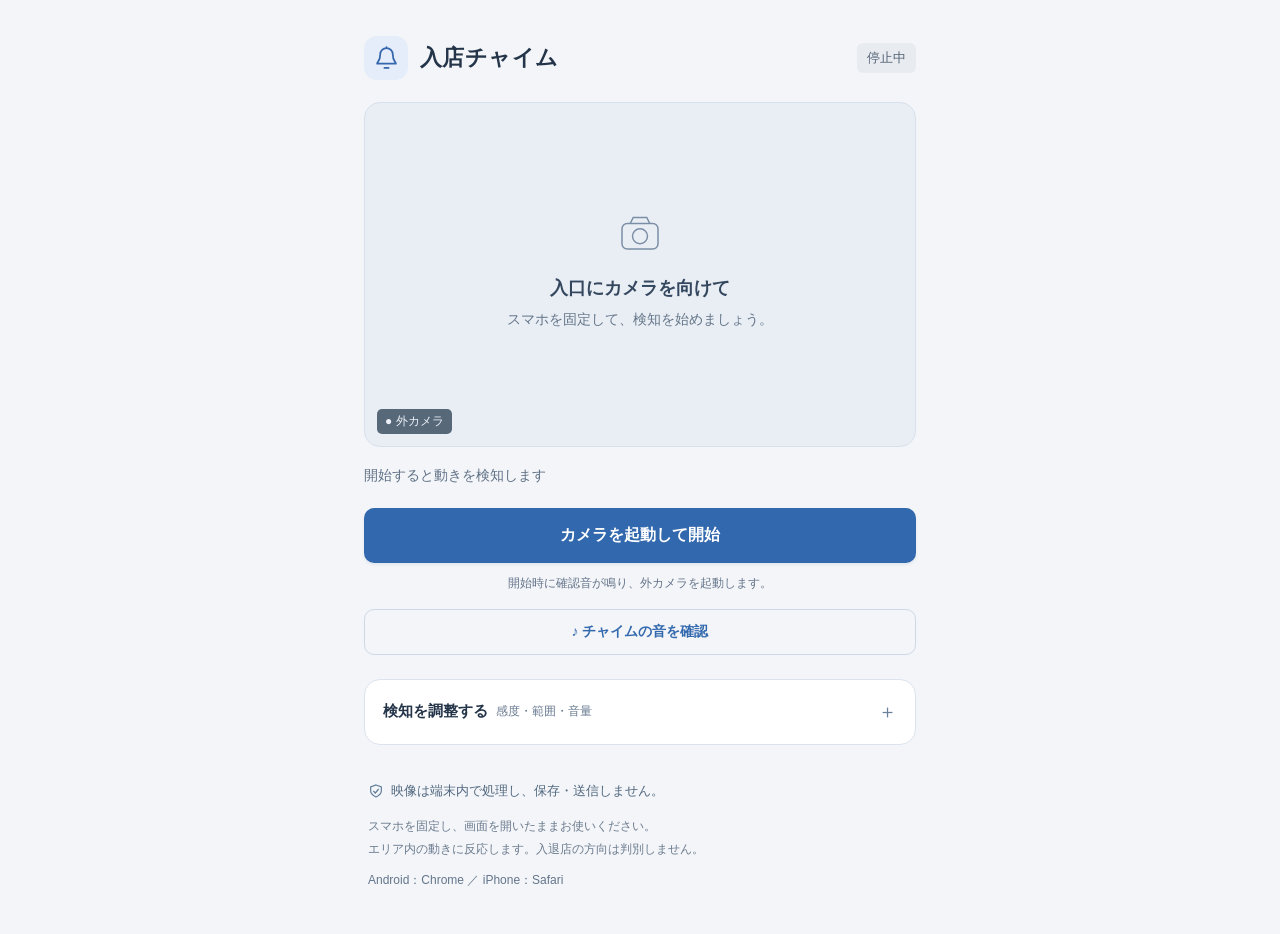
<file: index.html>
<!doctype html>
<html lang="ja"><head><meta charset="utf-8"><meta name="viewport" content="width=device-width, initial-scale=1, viewport-fit=cover"><meta name="theme-color" content="#f3f5f8"><title>入店チャイム — Entrance Chime</title><meta name="description" content="スマホの外カメラで動きを検知して、入店チャイムを鳴らします。"><link rel="icon" href="data:image/svg+xml,%3Csvg xmlns='http://www.w3.org/2000/svg' viewBox='0 0 32 32'%3E%3Crect width='32' height='32' rx='8' fill='%233268ad'/%3E%3Cpath d='M8 22h16l-3-5v-5a5 5 0 0 0-10 0v5z' fill='%23ffffff'/%3E%3Ccircle cx='16' cy='25' r='2' fill='%23ffffff'/%3E%3C/svg%3E"><link rel="stylesheet" href="style.css?v=5"></head>
<body><main><header><div class="brand"><span class="logo" aria-hidden="true"><svg viewBox="0 0 24 24" fill="none" stroke="currentColor" stroke-width="1.7" stroke-linecap="round" stroke-linejoin="round"><path d="M18 8a6 6 0 0 0-12 0c0 7-3 7-3 9h18c0-2-3-2-3-9M10 21h4M12 2V1"/></svg></span><div><h1>入店チャイム</h1></div></div><span id="badge" class="badge">停止中</span></header>
<section class="monitor" aria-label="カメラの映像"><video id="video" muted playsinline autoplay></video><div id="placeholder"><svg viewBox="0 0 64 64" width="56" fill="none" stroke="currentColor" stroke-width="2"><rect x="8" y="18" width="48" height="34" rx="7"/><circle cx="32" cy="35" r="10"/><path d="m19 18 4-8h18l4 8"/></svg><h2>入口にカメラを向けて</h2><p>スマホを固定して、検知を始めましょう。</p></div><div id="region"><span>検知エリア</span></div><div class="monitor-foot"><span>● <span id="cameraLabel">外カメラ</span></span></div></section>
<div class="status-row"><span id="status" role="status" aria-live="polite">開始すると動きを検知します</span></div><div class="meter" aria-label="動きの強さ" hidden><div id="meter"></div></div>
<p id="error" role="alert" hidden></p><button id="start" class="primary">カメラを起動して開始</button><p class="hint">開始時に確認音が鳴り、外カメラを起動します。</p><button id="test" class="secondary sound-test">♪ チャイムの音を確認</button>
<details class="settings"><summary>検知を調整する <span>感度・範囲・音量</span></summary><div class="settings-body"><label for="sensitivity">感度 <output id="sensitivityValue">標準</output></label><input id="sensitivity" type="range" min="1" max="5" value="3"><div class="ends"><span>小さな動きを無視</span><span>小さな動きも検知</span></div><div class="two"><div><label for="area">検知エリア</label><select id="area"><option value="center">中央</option><option value="left">左側</option><option value="right">右側</option><option value="full">全体</option></select></div><div><label for="cooldown">鳴らす間隔</label><select id="cooldown"><option value="3">3秒以上</option><option value="5" selected>5秒以上</option><option value="10">10秒以上</option></select></div></div><div class="custom-sound"><label for="soundFile">チャイムの音</label><p id="soundName" class="sound-name" role="status">標準音6種類からランダム再生</p><input id="soundFile" type="file" multiple accept=".wav,.mp3,audio/wav,audio/x-wav,audio/mpeg"><button id="resetSound" class="secondary" type="button" hidden>標準に戻す</button><p class="hint">WAV / MP3を複数選択できます（1ファイル20MBまで）。検知ごとに1曲をランダム再生します。ページを開き直すと標準に戻ります。</p></div><div class="sound-heading"><label for="volume">チャイムの音量 <output id="volumeValue">60%</output></label></div><input id="volume" type="range" min="0" max="100" value="60"><p class="hint">iPhoneの音量は端末の音量ボタンで調整してください。</p></div></details>
<footer><p><svg class="small-icon" viewBox="0 0 24 24" fill="none" stroke="currentColor" stroke-width="1.8" aria-hidden="true"><path d="m12 3 8 3v6c0 5-8 9-8 9s-8-4-8-9V6zM8 12l3 3 5-6"/></svg> 映像は端末内で処理し、保存・送信しません。</p><p>スマホを固定し、画面を開いたままお使いください。<br>エリア内の動きに反応します。入退店の方向は判別しません。<br><span class="browser-note">Android：Chrome ／ iPhone：Safari</span></p></footer></main><script type="module" src="app.js?v=5"></script></body></html>
</file>
<file: style.css>
:root{color-scheme:light;font-family:-apple-system,BlinkMacSystemFont,'Segoe UI','Noto Sans JP',sans-serif;color:#243449;background:#f3f5f8;font-size:16px}*{box-sizing:border-box}body{margin:0}main{max-width:600px;margin:0 auto;padding:28px 24px max(30px,env(safe-area-inset-bottom))}header,.brand,.status-row,.section-heading,.sound-heading{display:flex;align-items:center;justify-content:space-between;gap:12px}header{margin-bottom:24px}.brand{justify-content:flex-start}.logo{display:grid;place-items:center;background:#e5edfa;color:#3467ad;width:44px;height:44px;border-radius:13px;flex:none}.logo svg{width:25px;height:25px}.eyebrow{font-size:12px;color:#66758a;letter-spacing:.02em}h1{font-size:23px;margin:2px 0 0;font-weight:700;letter-spacing:.02em}.badge{font-size:13px;background:#e8ecf1;color:#526174;border-radius:6px;padding:6px 10px;white-space:nowrap}.badge.active{color:#146d4b;background:#e0f2e9}.monitor{position:relative;aspect-ratio:4/3;overflow:hidden;border-radius:16px;background:#e9eef4;border:1px solid #d7e0eb}video{width:100%;height:100%;object-fit:contain;background:#18222f;display:none}#placeholder{position:absolute;inset:0;display:flex;align-items:center;justify-content:center;flex-direction:column;color:#7b8ea6}#placeholder>svg{width:48px;height:48px;margin-bottom:3px}#placeholder h2{font-size:18px;color:#34475e;margin:15px 0 0;font-weight:650}#placeholder p{font-size:14px;color:#65768a;margin:8px 12px;text-align:center;line-height:1.7}#region{display:none;position:absolute;border:2px solid #67d5a3;border-radius:4px;pointer-events:none;box-shadow:0 0 0 900px #071b3255}#region span{position:absolute;top:8px;left:8px;font-size:12px;background:#143b32dd;padding:4px 8px;border-radius:4px;color:#e0fff1;white-space:nowrap}.monitor-foot{position:absolute;bottom:12px;left:12px;right:12px;display:flex;justify-content:space-between;font-size:12px;color:#edf2fa;pointer-events:none}.monitor-foot>span{background:#34485bcc;border-radius:5px;padding:4px 8px}.monitor.flash{border-color:#219367;box-shadow:0 0 0 3px #21936733}.status-row{margin-top:17px;font-size:14px;color:#607186;min-height:28px}.count{white-space:nowrap;font-size:12px;color:#66758a}.count strong{font-size:23px;color:#34475e;font-variant-numeric:tabular-nums}.meter{height:4px;background:#dde4ed;border-radius:4px;overflow:hidden;margin:10px 0 20px}#meter{height:100%;width:0;background:#4386c9;transition:width .15s}button,select,input{font:inherit}button{cursor:pointer;border:0;border-radius:10px;min-height:48px;font-weight:650}button:disabled{opacity:.55;cursor:wait}.primary{background:#3268ad;color:#fff;display:flex;justify-content:center;align-items:center;gap:14px;width:100%;padding:17px 18px;font-size:16px;box-shadow:0 2px 3px #1f4b8112}.primary:hover{background:#295a99}.primary.running{background:#fff;color:#3b526f;border:1px solid #bccbdc}.hint{text-align:center;font-size:12px;color:#64748a;line-height:1.8;margin:11px 0 26px}.settings{background:#fff;border:1px solid #dce3ec;border-radius:16px;padding:22px}h2{font-size:16px;margin:0}.section-heading{margin-bottom:23px}.section-heading>span{font-size:12px;color:#64748a}label{font-size:14px;font-weight:550;display:flex;justify-content:space-between;gap:12px;margin-bottom:10px}output{color:#3268ad;font-weight:600}input[type=range]{width:100%;accent-color:#3268ad;cursor:pointer;height:26px;margin:0}.ends{display:flex;justify-content:space-between;font-size:12px;color:#697b91;margin:4px 0 23px}.two{display:grid;grid-template-columns:1fr 1fr;gap:14px;margin-bottom:24px}select{width:100%;background:#f8fafd;border:1px solid #d1dbe7;border-radius:8px;color:#34475e;padding:11px 8px;min-height:46px;font-size:14px}.sound-heading{margin-bottom:10px;border-top:1px solid #e8edf3;padding-top:20px}.sound-heading label{margin:0;flex:1;flex-wrap:wrap;gap:4px 10px}.secondary{background:#edf3fb;color:#3268ad;padding:8px 13px;font-size:14px;white-space:nowrap}footer{padding:10px 4px 0;color:#6b7b8e;font-size:12px;line-height:1.9}footer p:first-child{color:#536980;font-size:13px;display:flex;align-items:center;gap:7px}.small-icon{color:#607c9b;width:16px;height:16px;flex:none}#error{padding:13px;background:#fff0e7;color:#92471e;border:1px solid #efd3c0;border-radius:10px;font-size:14px;line-height:1.7}button:focus-visible,select:focus-visible,input:focus-visible{outline:3px solid #193d70;outline-offset:3px}@media(min-width:800px){main{padding-top:36px}.monitor{aspect-ratio:16/10}}@media(max-width:380px){main{padding:20px 16px}.settings{padding:18px 16px}.brand{gap:9px}h1{font-size:21px}.section-heading{flex-wrap:wrap;gap:6px}.two{gap:10px}}
header{margin-bottom:22px}h1{font-size:22px;margin:0}.status-row{margin:15px 0 18px;font-size:14px}.meter[hidden]{display:none}.hint{margin:10px 0 14px}.sound-test{width:100%;background:transparent;border:1px solid #cdd8e6;margin-bottom:24px;min-height:46px}.sound-test:hover{background:#e9eff7}.settings{padding:0;overflow:hidden}.settings summary{cursor:pointer;padding:19px 18px;font-size:15px;font-weight:650;list-style:none;display:flex;gap:8px;align-items:center}.settings summary::-webkit-details-marker{display:none}.settings summary::after{content:'＋';font-size:19px;font-weight:400;color:#688099;margin-left:auto}.settings[open] summary::after{content:'−'}.settings summary>span{font-size:12px;font-weight:400;color:#697b91}.settings[open] summary{border-bottom:1px solid #e8edf3}.settings-body{padding:22px 18px}.browser-note{display:inline-block;margin-top:8px;font-size:12px;color:#63758b}footer{margin-top:12px}footer p{margin:12px 0}.monitor-foot{justify-content:flex-start}@media(max-width:380px){.settings{padding:0}.settings summary{padding:18px 15px}.settings summary>span{font-size:12px}.settings-body{padding:20px 16px}}

.custom-sound{border-top:1px solid #e8edf3;padding-top:20px}.sound-name{font-size:14px;color:#526c8b;overflow-wrap:anywhere;margin:8px 0 12px}input[type=file]{display:block;width:100%;font-size:13px;color:#526174}input[type=file]::file-selector-button{background:#edf3fb;color:#3268ad;border:1px solid #d1dbe7;border-radius:8px;padding:12px;font:inherit;margin-right:8px;cursor:pointer}.custom-sound .secondary{margin-top:12px}.custom-sound .hint{text-align:left;margin:12px 0 0}.custom-sound [hidden]{display:none}
</file>
